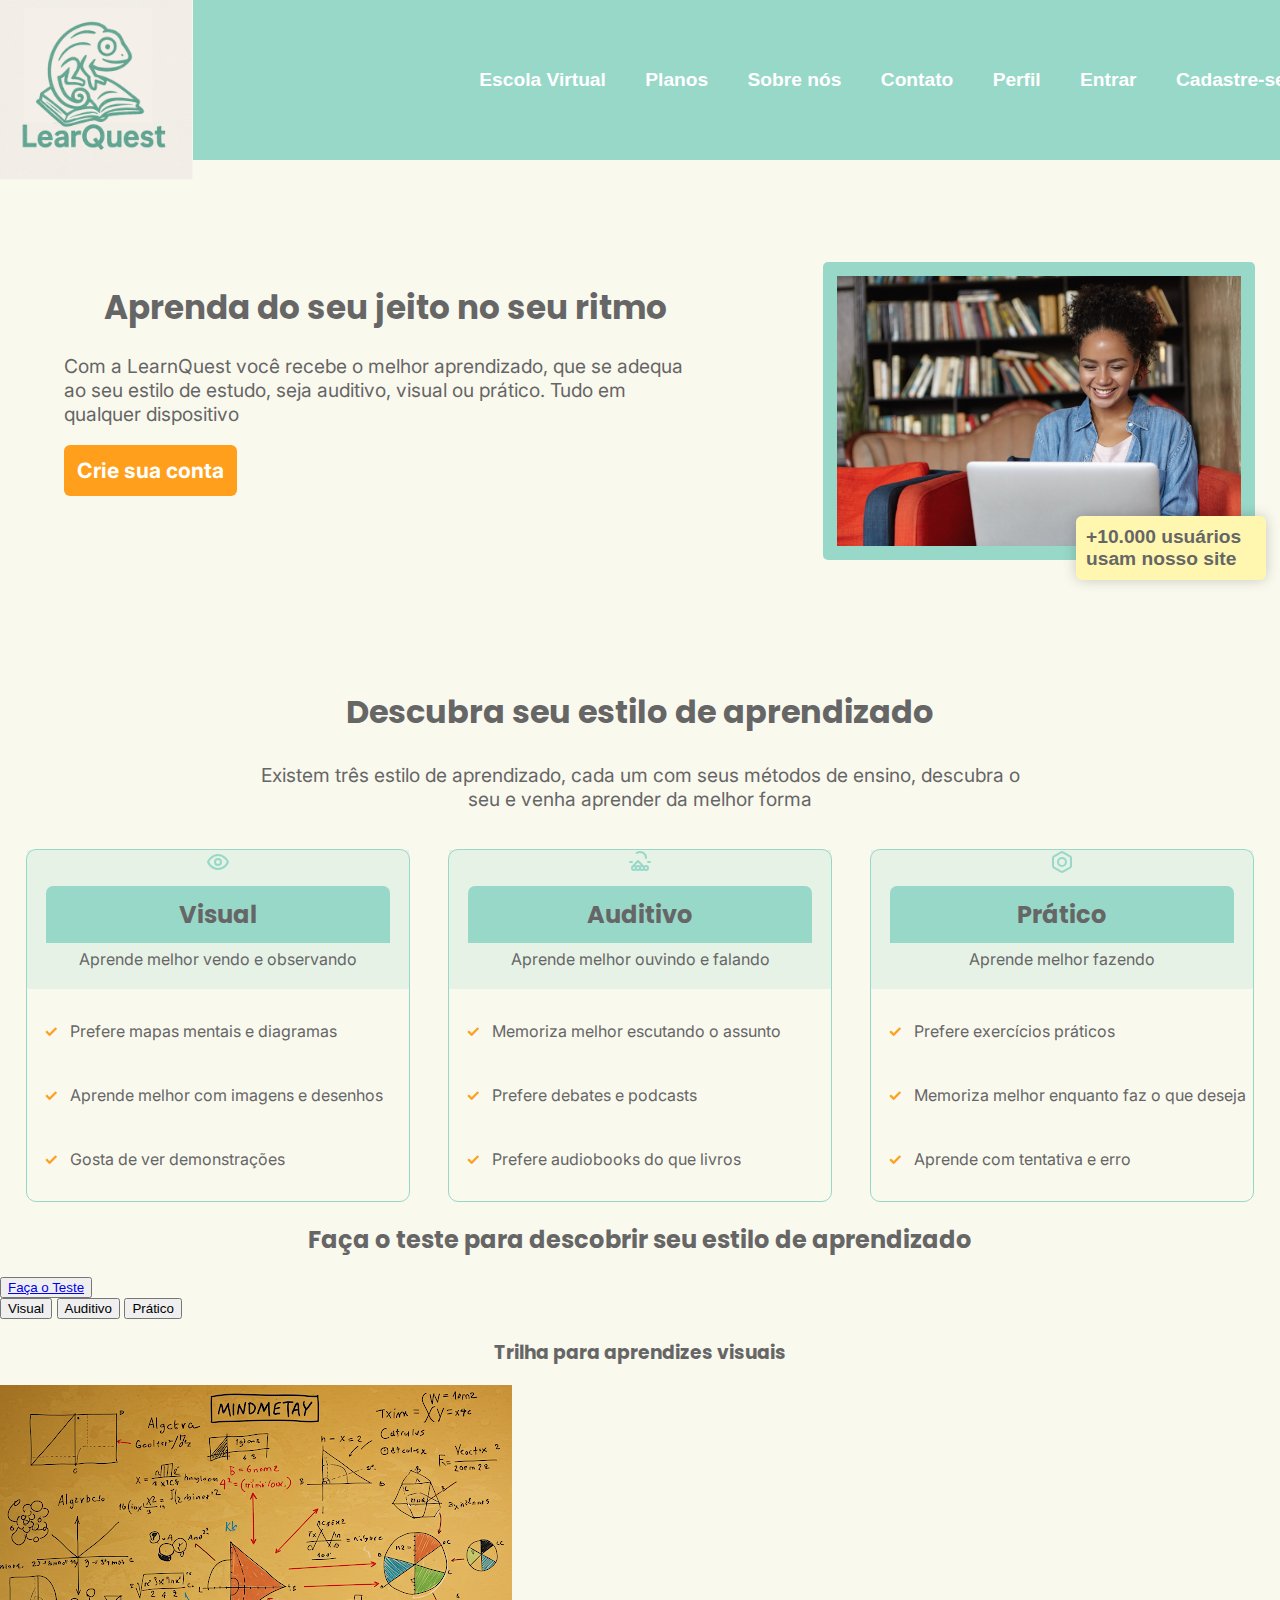
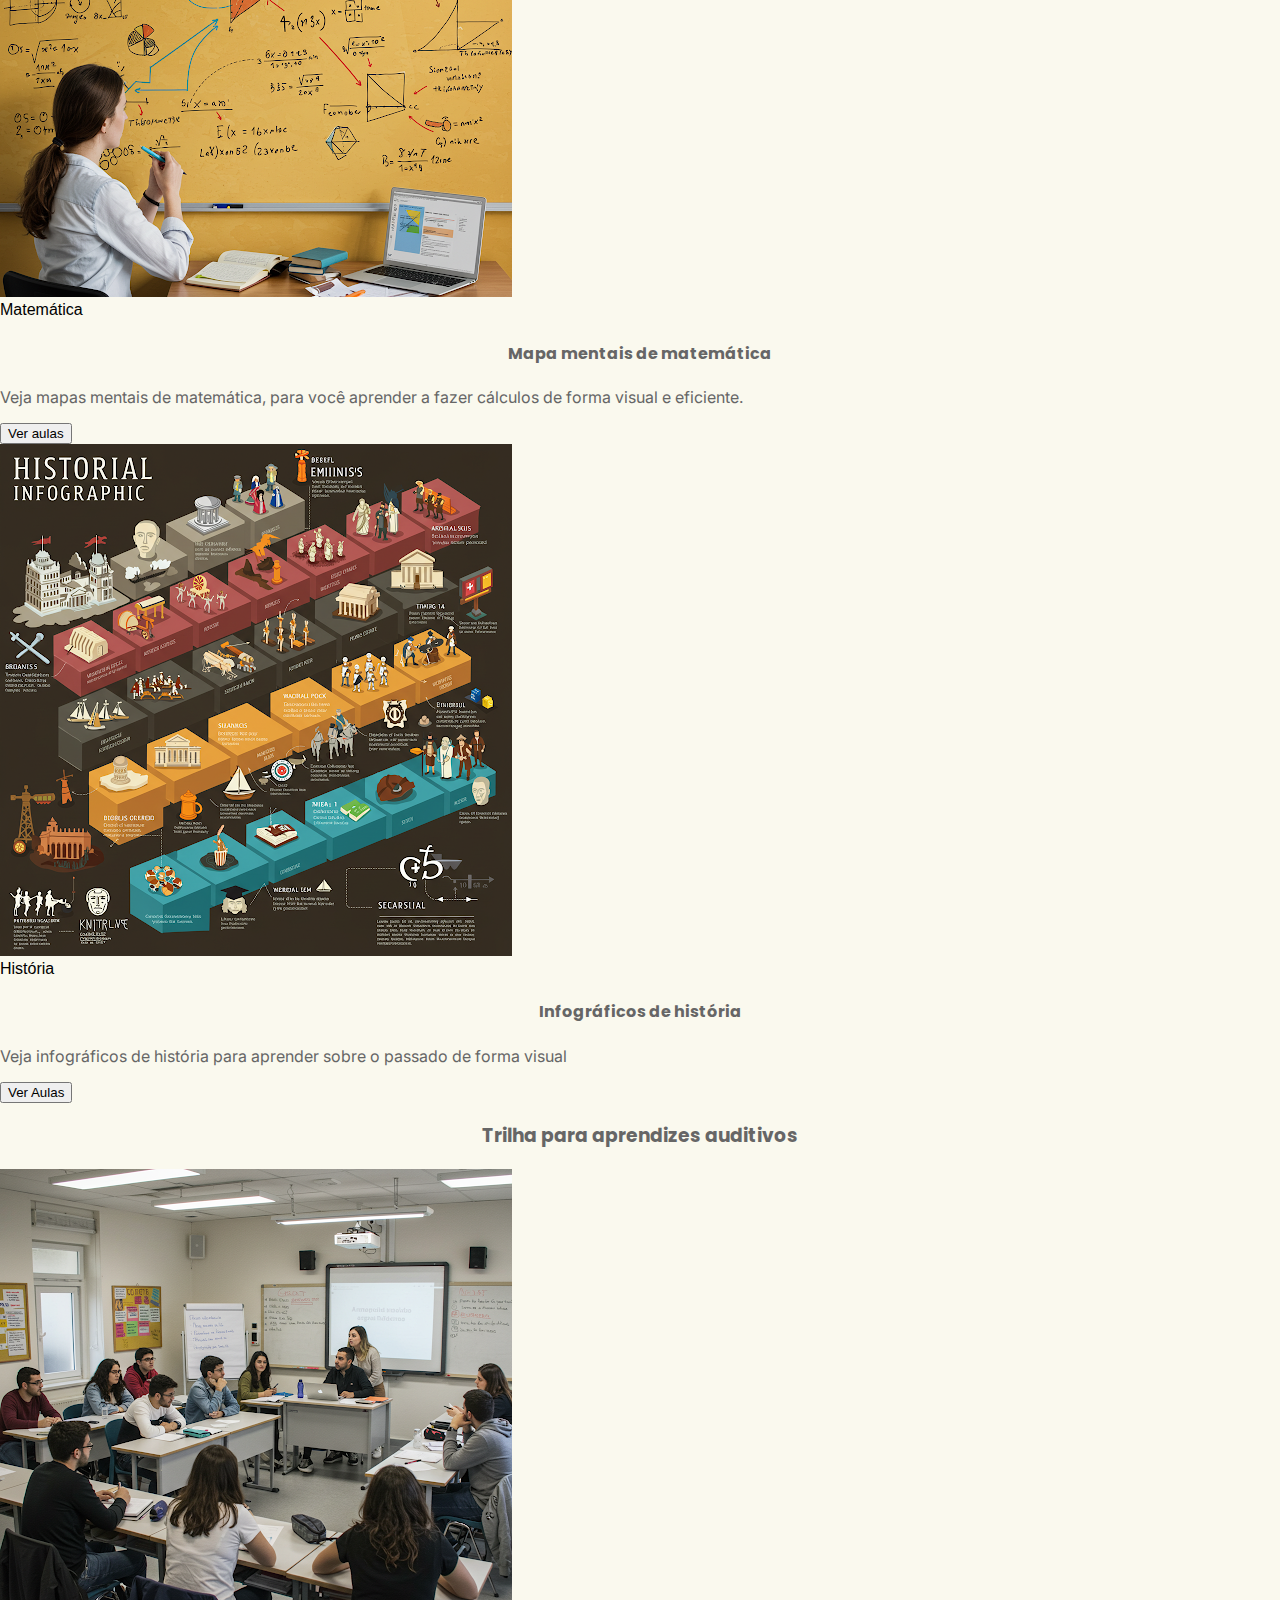
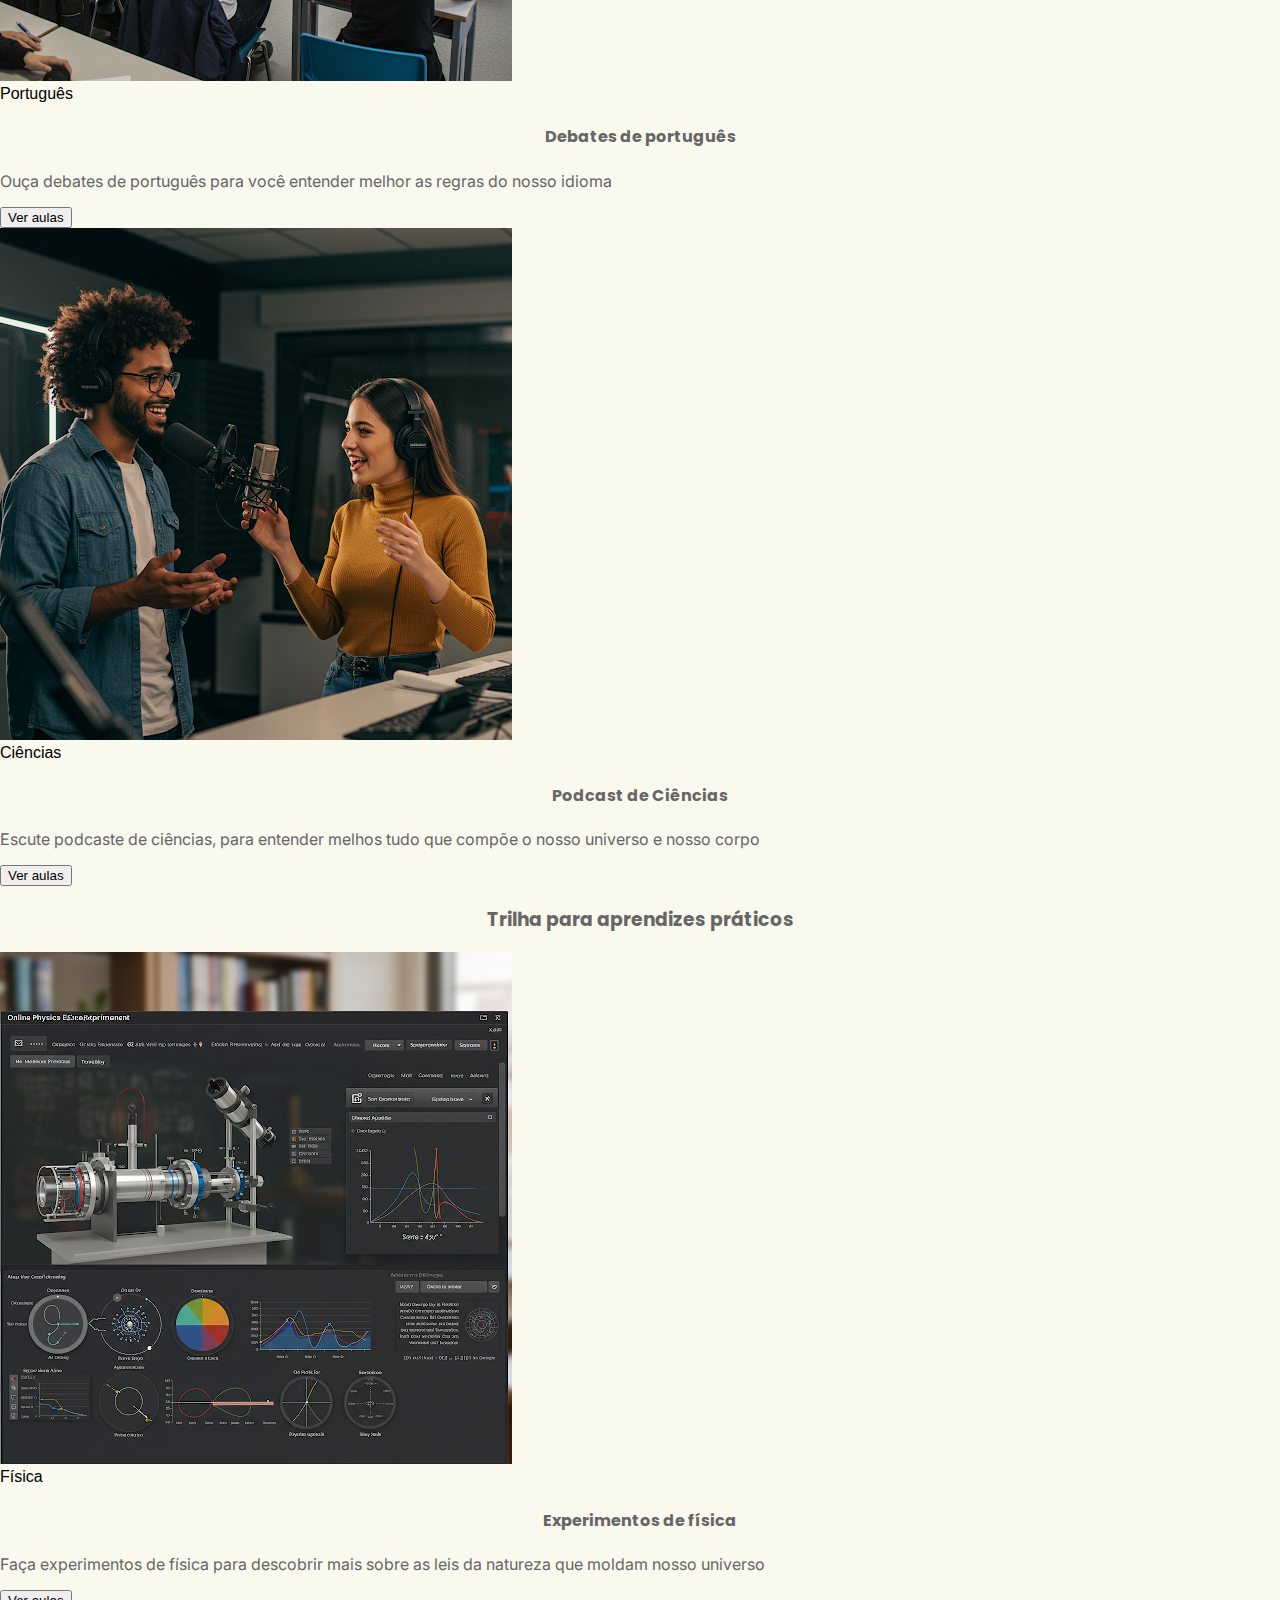
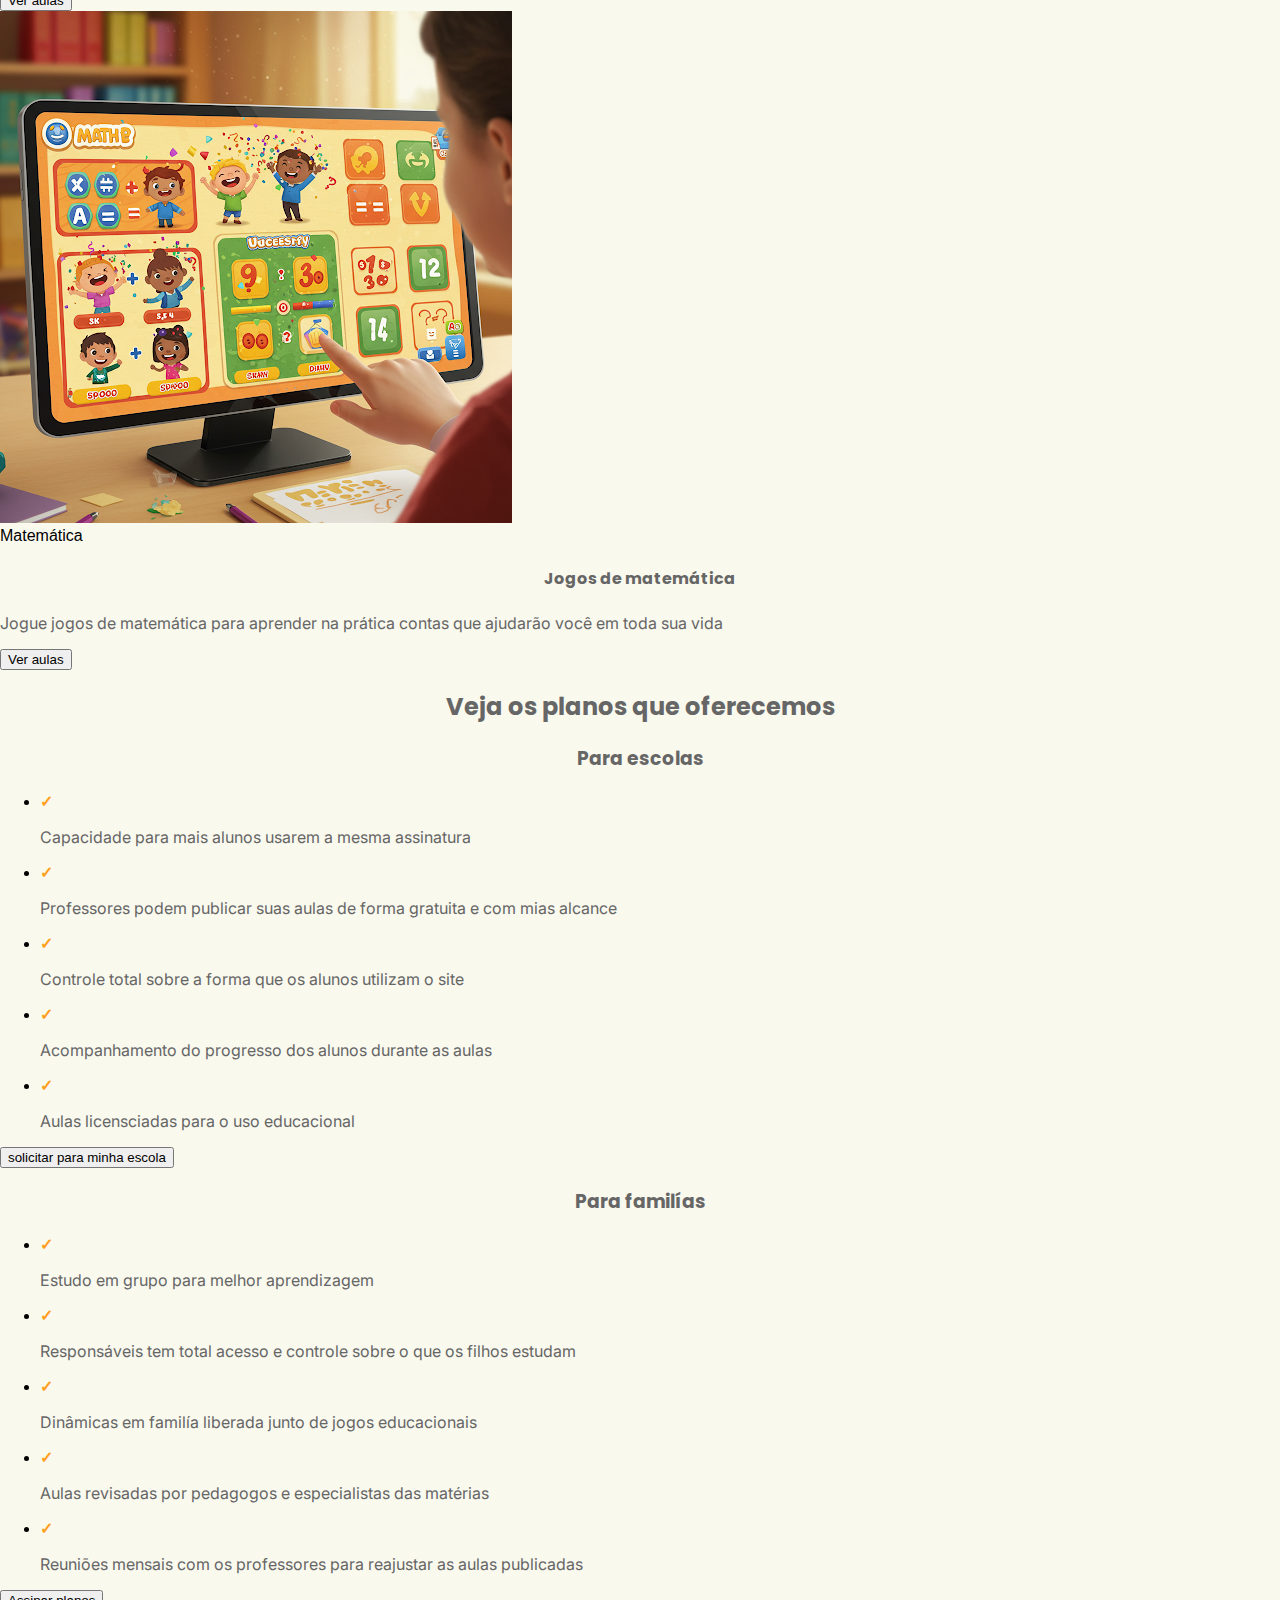
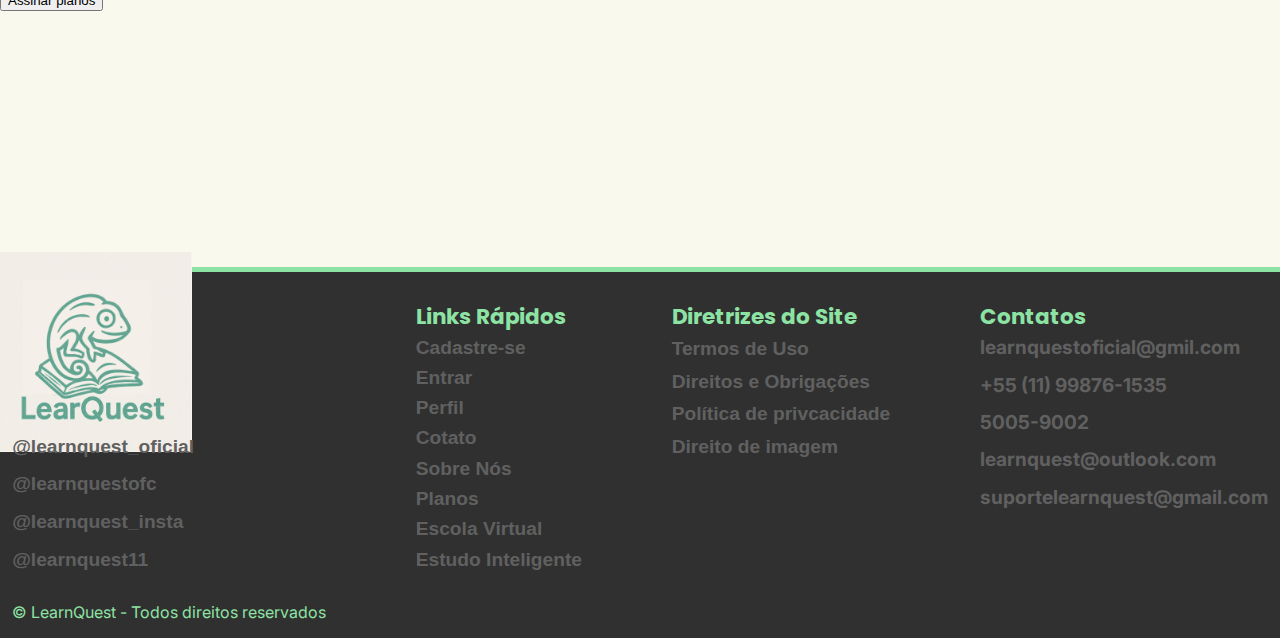
<file: index.html>
<!DOCTYPE html>
<html lang="pt-br">
<head>
    <meta charset="UTF-8">
    <meta name="viewport" content="width=device-width, initial-scale=1.0">
    <meta name="author" content="Cauã Roberto">
    <link rel="stylesheet" href="CSS/style.css">
    <link rel="stylesheet" href="CSS/index.css">
    <link href="https://fonts.googleapis.com/css2?family=Poppins:wght@400;600;700&display=swap" rel="stylesheet">
    <link href="https://fonts.googleapis.com/css2?family=Inter:wght@400;600;700&display=swap" rel="stylesheet">
    <link rel="preconnect" href="https://fonts.googleapis.com">
    <link rel="preconnect" href="https://fonts.gstatic.com" crossorigin>
    <link href="https://fonts.googleapis.com/css2?family=Inter:wght@400;500;600;700&display=swap" rel="stylesheet">
    <link rel="shortcut icon" href="IMG/Logo-learnQuest.png" type="image/x-icon">
    <title>LearnQuest</title>
</head>
<body>
    <!--Header-->
    <header>
        <img src="IMG/Logo-learnQuest.png" alt="" class="logo">
        <div class="navbar">
            <ul>
                <li><a href="#" class="nav-link">Escola Virtual</a></li>
                <li><a href="#" class="nav-link">Planos</a></li>
                <li><a href="#" class="nav-link">Sobre nós</a></li>
                <li><a href="#" class="nav-link">Contato</a></li>
                <li><a href="PHP/perfil.php" class="nav-link">Perfil</a></li>
                <li><a href="HTML/entrar.html" class="nav-link">Entrar</a></li>
                <li><a href="HTML/cadastro.html" class="nav-link">Cadastre-se</a></li>
            </ul>
        </div>
    </header>

    <section class="introducao">
        <article class="intro_texto">
            <h1>Aprenda do seu jeito no seu ritmo</h1>
            <p>Com a LearnQuest você recebe o melhor aprendizado, que se adequa ao seu estilo de estudo, seja auditivo, visual ou prático. Tudo em qualquer dispositivo</p>
            <button id="cadastro-intro">Crie sua conta</button>
        </article>
        <div class="intro-img">
            <img src="IMG/index/mulher-usando-site.jpg" alt="uma mulher utilizando nosso site">
            <div class="etiqueta">+10.000 usuários usam nosso site</div>
        </div>
    </section>

    <section class="estilo-aprendizado">
        <h2 class="titulo">Descubra seu estilo de aprendizado</h2>
        <p class="intro-ea">
            Existem três estilo de aprendizado, cada um com seus métodos de ensino, descubra o seu e venha aprender da melhor forma
        </p>
        <div class="container-ea">
            <div class="card-ea">
                <div class="titulo-ea">
                    <div class="card-icon">
                        <svg xmlns="http://www.w3.org/2000/svg" width="24" height="24" viewBox="0 0 24 24" fill="none" stroke="currentColor" stroke-width="2" stroke-linecap="round" stroke-linejoin="round">
                            <path d="M2 12s3-7 10-7 10 7 10 7-3 7-10 7-10-7-10-7Z" />
                            <circle cx="12" cy="12" r="3" />
                        </svg>
                    </div>
                    <h2>Visual</h2>
                    <p>Aprende melhor vendo e observando</p>
                </div>
                <div class="conteudo-ea">
                    <ul class="lista-ea">
                        <li class="item-ea">
                            <span class="feature-icon">✓</span>
                            <p>Prefere mapas mentais e diagramas</p>
                        </li>
                        <li class="item-ea">
                            <span class="feature-icon">✓</span>
                            <p>Aprende melhor com imagens e desenhos</p>
                        </li>
                        <li class="item-ea">
                            <span class="feature-icon">✓</span>
                            <p>Gosta de ver demonstrações</p>
                        </li>
                    </ul>
                </div>
            </div>
            <div class="card-ea">
                <div class="titulo-ea">
                    <div class="card-icon">
                        <svg xmlns="http://www.w3.org/2000/svg" width="24" height="24" viewBox="0 0 24 24" fill="none" stroke="currentColor" stroke-width="2" stroke-linecap="round" stroke-linejoin="round">
                            <path d="M18 8a6 6 0 0 0-9.33-5" />
                            <path d="m6 15 4-4 4 4" />
                            <path d="M2 12h2" />
                            <path d="M20 12h2" />
                            <path d="M6 20a2 2 0 1 0 0-4 2 2 0 0 0 0 4Z" />
                            <path d="M14 20a2 2 0 1 0 0-4 2 2 0 0 0 0 4Z" />
                            <path d="M10 20a2 2 0 1 0 0-4 2 2 0 0 0 0 4Z" />
                            <path d="M18 20a2 2 0 1 0 0-4 2 2 0 0 0 0 4Z" />
                        </svg>
                    </div>
                    <h2>Auditivo</h2>
                    <p>Aprende melhor ouvindo e falando</p>
                </div>
                <div class="conteudo-ea">
                    <ul class="lista-ea">
                        <li class="item-ea">
                            <span class="feature-icon">✓</span>
                            <p>Memoriza melhor escutando o assunto</p>
                        </li>
                        <li class="item-ea">
                            <span class="feature-icon">✓</span>
                            <p>Prefere debates e podcasts</p>
                        </li>
                        <li class="item-ea">
                            <span class="feature-icon">✓</span>
                            <p>Prefere audiobooks do que livros</p>
                        </li>
                    </ul>
                </div>
            </div>
            <div class="card-ea">
                <div class="titulo-ea">
                    <div class="card-icon">
                        <svg xmlns="http://www.w3.org/2000/svg" width="24" height="24" viewBox="0 0 24 24" fill="none" stroke="currentColor" stroke-width="2" stroke-linecap="round" stroke-linejoin="round">
                            <path d="M21 8a2 2 0 0 0-1-1.73l-7-4a2 2 0 0 0-2 0l-7 4A2 2 0 0 0 3 8v8a2 2 0 0 0 1 1.73l7 4a2 2 0 0 0 2 0l7-4A2 2 0 0 0 21 16Z" />
                            <circle cx="12" cy="12" r="4" />
                        </svg>
                    </div>
                    <h2>Prático</h2>
                    <p>Aprende melhor fazendo</p>
                </div>
                <div class="conteudo-ea">
                    <ul class="lista-ea">
                        <li class="item-ea">
                            <span class="feature-icon">✓</span>
                            <p>Prefere exercícios práticos</p>
                        </li>
                        <li class="item-ea">
                            <span class="feature-icon">✓</span>
                            <p>Memoriza melhor enquanto faz o que deseja</p>
                        </li>
                        <li class="item-ea">
                            <span class="feature-icon">✓</span>
                            <p>Aprende com tentativa e erro</p>
                        </li>
                    </ul>
                </div>
            </div>
        </div>
    </section>

    <section class="teste-aprendizado">
        <h2>Faça o teste para descobrir seu estilo de aprendizado</h2>
        <button><a href="HTML/teste_aprendizado.html">Faça o Teste</a></button>
    </section>

    <section class="tipos-aprendizado">
        <div class="tabs-header">
            <button class="tab-botao ativo" data-tab="visual">Visual</button>
            <button class="tab-botao" data-tab="auditivo">Auditivo</button>
            <button class="tab-botao" data-tab="pratico">Prático</button>
            
            <div class="tab-indicador"></div>
        </div>
        <div class="tab-conteudo ativo" id="visual">
            <h3>Trilha para aprendizes visuais</h3>

            <div class="cards">
                <article class="card">
                    <div>
                        <div class="img-div">
                            <img src="IMG/index/matematica-mapas.png" alt="mapas mentais de matemática">
                        </div>
                        <div class="etiqueta-m">Matemática</div>
                        <h4>Mapa mentais de matemática</h4>
                        <p class="texto-card">
                            Veja mapas mentais de matemática, para você aprender a fazer cálculos de forma visual e eficiente.
                        </p>
                    </div>
                    <a href="HTML/cadastro.html"><button class="card-botao">Ver aulas</button></a>
                </article>
                <article class="card">
                    <div>
                        <div class="img-div">
                            <img src="IMG/index/historia em infografico.png" alt="Infográfico de história">
                        </div>
                        <div class="etiqueta-m">História</div>
                        <h4>Infográficos de história</h4>
                        <p class="texto-card">
                            Veja infográficos de história para aprender sobre o passado de forma visual
                        </p>
                    </div>
                    <a href="HTML/cadastro.html"><button class="card-botao">Ver Aulas</button></a>
                </article>
            </div>
        </div>
        <div class="tab-conteudo" id="auditivo">
            <h3>Trilha para aprendizes auditivos</h3>

            <div class="cards">
                <article class="card">
                    <div>
                        <div class="img-div">
                            <img src="IMG/index/debate de portugues educacional.png" alt="debates de português">
                        </div>
                        <div class="etiqueta-m">Português</div>
                        <h4>Debates de português</h4>
                        <p class="texto-card">
                            Ouça debates de português para você entender melhor as regras do nosso idioma
                        </p>
                    </div>
                    <a href="HTML/cadastro.html"><button class="card-botao">Ver aulas</button></a>
                </article>
                <article class="card">
                    <div>
                        <div class="img-div">
                            <img src="IMG/index/podcast-ciencias.png" alt="Podcast de ciências">
                        </div>
                        <div class="etiqueta-m">Ciências</div>
                        <h4>Podcast de Ciências</h4>
                        <p class="texto-card">
                            Escute podcaste de ciências, para entender melhos tudo que compõe o nosso universo e nosso corpo
                        </p>
                    </div>
                    <a href="HTML/cadastro.html"><button class="card-botao">Ver aulas</button></a>
                </article>
            </div>
        </div>

        <div class="tab-conteudo" id="pratico">
            <h3>Trilha para aprendizes práticos</h3>

            <div class="cards">
                <article class="card">
                    <div>
                        <div class="img-div">
                            <img src="IMG/index/experimento de fisica.png" alt="Exprerimento de física">
                        </div>
                        <div class="etiqueta-m">Física</div>
                        <h4>Experimentos de física</h4>
                        <p class="texto-card">
                            Faça experimentos de física para descobrir mais sobre as leis da natureza que moldam nosso universo
                        </p>
                    </div>
                    <a href="HTML/cadastro.html"><button class="card-botao">Ver aulas</button></a>
                </article>
                <article class="card">
                    <div>
                        <div class="img-div">
                            <img src="IMG/index/jogos de matematica.png" alt="jogos de matemática">
                        </div>
                        <div class="etiqueta-m">Matemática</div>
                        <h4>Jogos de matemática</h4>
                        <p class="texto-card">
                            Jogue jogos de matemática para aprender na prática contas que ajudarão você em toda sua vida
                        </p>
                    </div>
                    <a href="HTML/cadastro.html"><button class="card-botao">Ver aulas</button></a>
                </article>
            </div>
        </div>
    </section>

    <section class="planos-index">
        <h2>Veja os planos que oferecemos</h2>
        <div class="container-plano">
            <article class="card-planos">
                <div>
                    <h3>Para escolas</h3>
                    <ul class="lista-p">
                        <li class="item-p"><span class="feature-icon">✓</span><p>Capacidade para mais alunos usarem a mesma assinatura</p></li>
                        <li class="item-p"><span class="feature-icon">✓</span><p>Professores podem publicar suas aulas de forma gratuita e com mias alcance</p></li>
                        <li class="item-p"><span class="feature-icon">✓</span><p>Controle total sobre a forma que os alunos utilizam o site</p></li>
                        <li class="item-p"><span class="feature-icon">✓</span><p>Acompanhamento do progresso dos alunos durante as aulas</p></li>
                        <li class="item-p"><span class="feature-icon">✓</span><p>Aulas licensciadas para o uso educacional</p></li>
                    </ul>
                </div>
                <a href="planos.html#escolas"><button class="botao-planos">solicitar para minha escola</button></a>
            </article>
            <article class="card-planos">
                <div>
                    <h3>Para familías</h3>
                    <ul class="lista-p">
                        <li class="item-p"><span class="feature-icon">✓</span><p>Estudo em grupo para melhor aprendizagem</p></li>
                        <li class="item-p"><span class="feature-icon">✓</span><p>Responsáveis tem total acesso e controle sobre o que os filhos estudam</p></li>
                        <li class="item-p"><span class="feature-icon">✓</span><p>Dinâmicas em familía liberada junto de jogos educacionais</p></li>
                        <li class="item-p"><span class="feature-icon">✓</span><p>Aulas revisadas por pedagogos e especialistas das matérias</p></li>
                        <li class="item-p"><span class="feature-icon">✓</span><p>Reuniões mensais com os professores para reajustar as aulas publicadas</p></li>
                    </ul>
                </div>
                <a href="planos.html#familia"><button class="botao-planos">Assinar planos</button></a>
            </article>
        </div>
    </section>

    <footer>
        <div class="coluna">
            <img src="../IMG/Logo-learnQuest.png" class="logo" alt="">
            <div class="rede-social">
                <a href="#">@learnquest_oficial</a>
                <a href="#">@learnquestofc</a>
                <a href="#">@learnquest_insta</a>
                <a href="#">@learnquest11</a>
            </div>
            <p id="Copy">&copy; LearnQuest - Todos direitos reservados</p>
        </div>
        <div class="coluna">
            <div class="links">
                <h4>Links Rápidos</h4>
                <a href="cadastro.html" class="linkr">Cadastre-se</a>
                <a href="entrar.html" class="linkr">Entrar</a>
                <a href="../PHP/perfil.php" class="linkr">Perfil</a>
                <a href="#" class="linkr">Cotato</a>
                <a href="#" class="linkr">Sobre Nós</a>
                <a href="#" class="linkr">Planos</a>
                <a href="#" class="linkr">Escola Virtual</a>
                <a href="#" class="linkr">Estudo Inteligente</a>
            </div>
        </div>
        <div class="coluna">
            <div class="diretrizes">
                <h4>Diretrizes do Site</h4>
                <a href="#">Termos de Uso</a>
                <a href="#">Direitos e Obrigações</a>
                <a href="#">Política de privcacidade</a>
                <a href="#">Direito de imagem</a>
            </div>
        </div>
        <div class="coluna">
            <div class="contatos">
                <h4>Contatos</h4>
                <p class="p">learnquestoficial@gmil.com</p>
                <p class="p">+55 (11) 99876-1535</p>
                <p class="p">5005-9002</p>
                <p class="p">learnquest@outlook.com</p>
                <p class="p">suportelearnquest@gmail.com</p>
            </div>
        </div>
    </footer>

    <script src="JS/tab-index.js"></script>
</body>
</html>
</file>
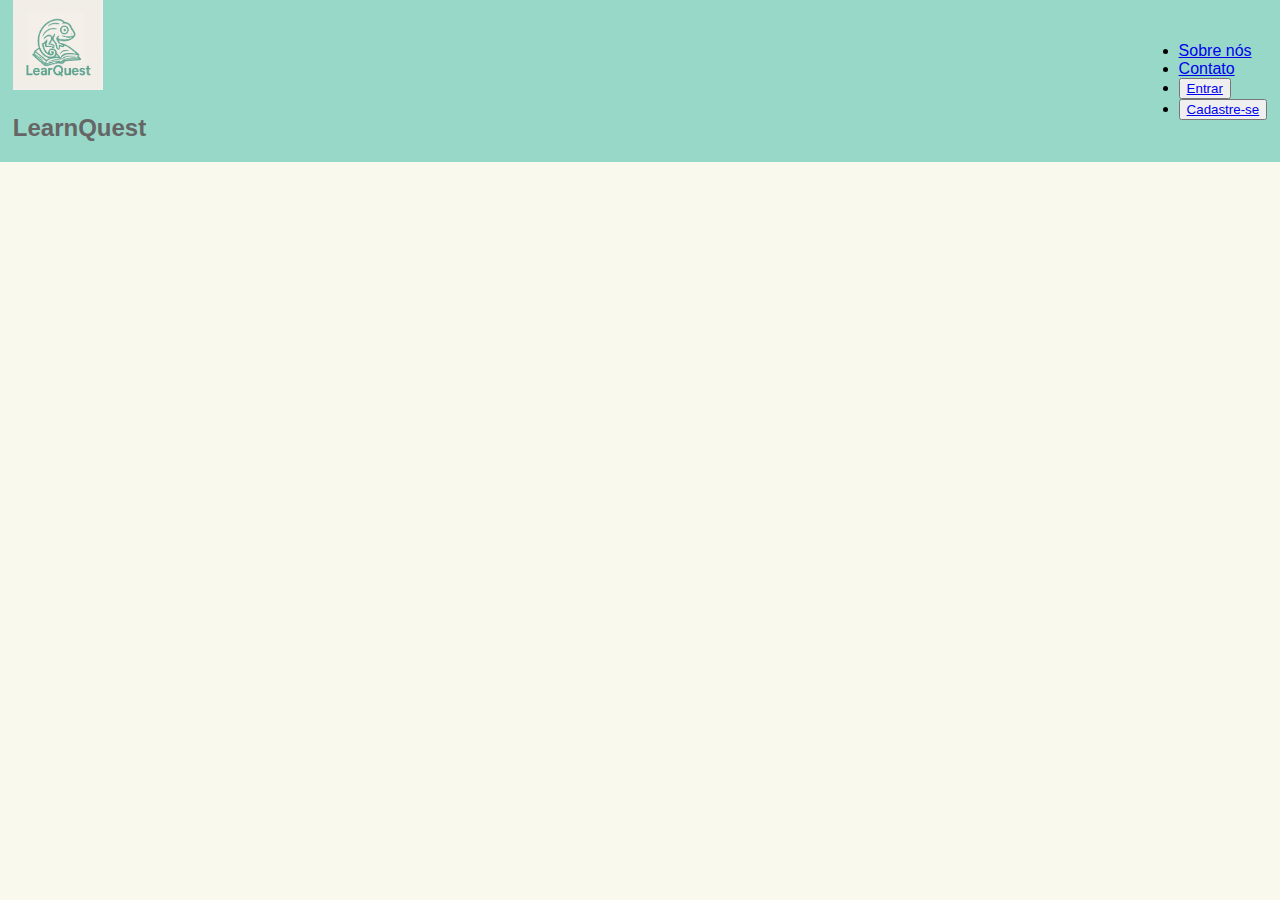
<file: HTML/index.html>
<!DOCTYPE html>
<html lang="pt-br">
<head>
    <meta charset="UTF-8">
    <meta name="viewport" content="width=device-width, initial-scale=1.0">
    <meta name="author" content="Cauã Roberto">
    <link rel="stylesheet" href="../CSS/style.css">
    <title>LearnQuest</title>
</head>
<body>
    <header>
        <div class="empresa-header">
            <img src="../IMG/Logo-learnQuest.png" alt="" width="90px">
            <h2>LearnQuest</h2>
        </div>
        <ul>
            <li><a href="#">Sobre nós</a></li>
            <li><a href="#">Contato</a></li>
            <li><button><a href="#">Entrar</a></button></li>
            <li><button><a href="#">Cadastre-se</a></button></li>
        </ul>
    </header>
</body>
</html>
</file>
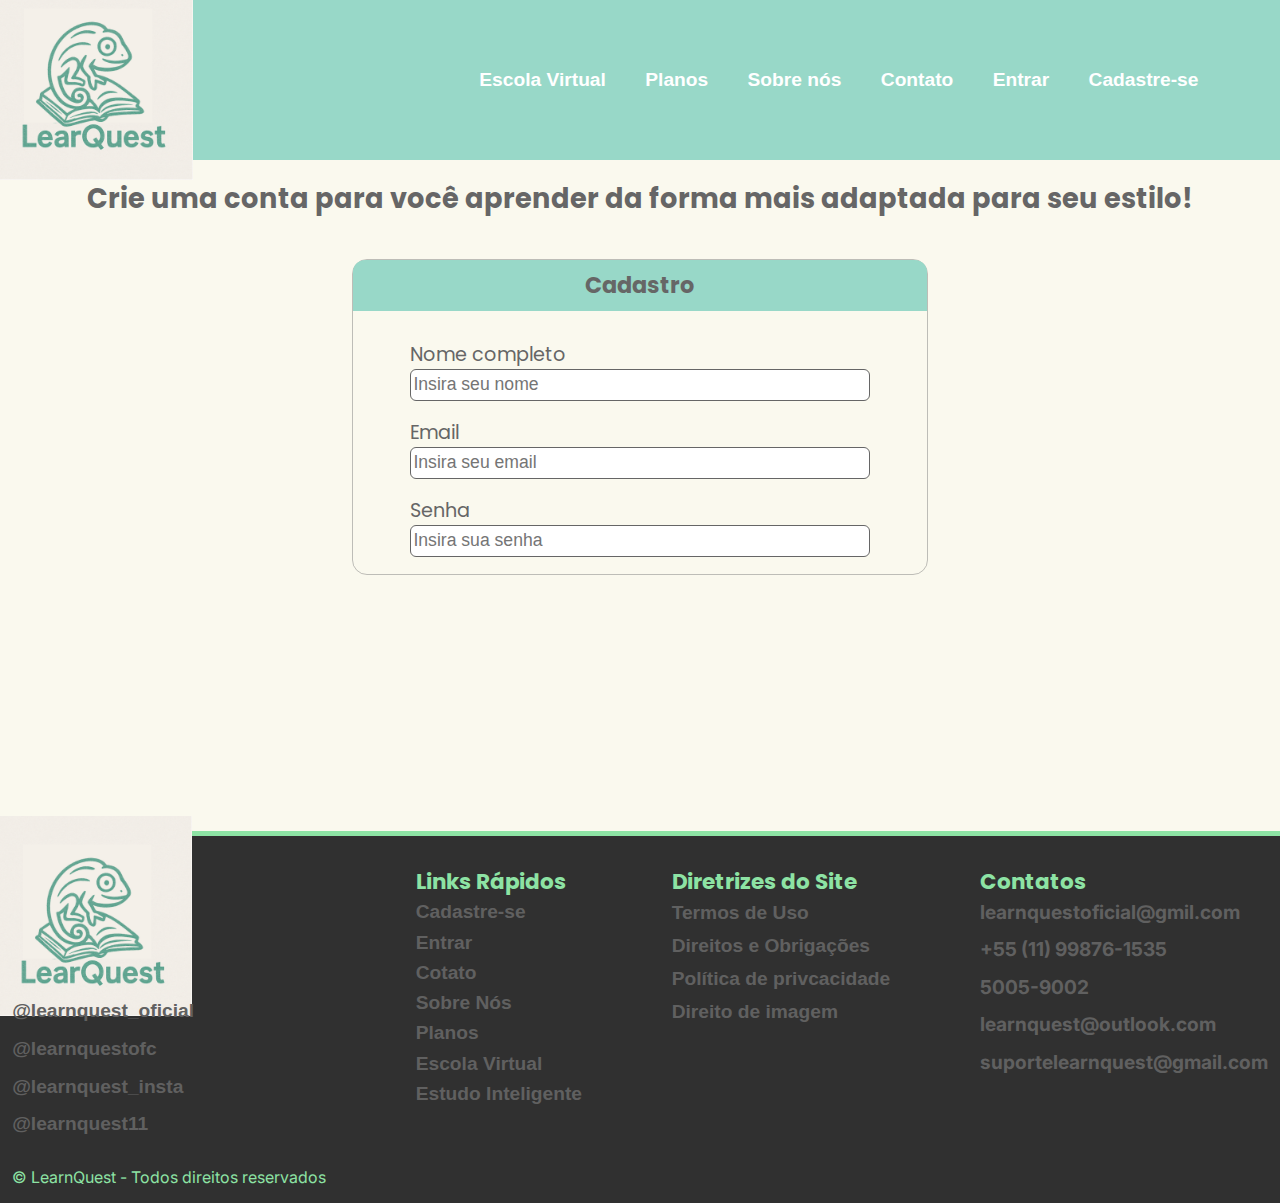
<file: HTML/cadastro.html>
<!DOCTYPE html>
<html lang="pt-br">
<head>
    <meta charset="UTF-8">
    <meta name="viewport" content="width=device-width, initial-scale=1.0">
    <meta name="author" content="Cauã Roberto">
    <link rel="stylesheet" href="../CSS/style.css">
    <link rel="stylesheet" href="../CSS/cadastro.css">
    <link href="https://fonts.googleapis.com/css2?family=Poppins:wght@400;600;700&display=swap" rel="stylesheet">
    <link href="https://fonts.googleapis.com/css2?family=Inter:wght@400;600;700&display=swap" rel="stylesheet">
    <title>LearnQuest</title>
</head>
<body>
    <header>
        <img src="../IMG/Logo-learnQuest.png" alt="" class="logo">
        <div class="navbar">
            <ul>
                <li><a href="#" class="nav-link">Escola Virtual</a></li>
                <li><a href="#" class="nav-link">Planos</a></li>
                <li><a href="#" class="nav-link">Sobre nós</a></li>
                <li><a href="#" class="nav-link">Contato</a></li>
                <li><a href="#" class="nav-link">Entrar</a></li>
                <li><a href="#" class="nav-link">Cadastre-se</a></li>
            </ul>
        </div>
    </header>

    <h1>Crie uma conta para você aprender da forma mais adaptada para seu estilo!</h1>

    <main>
        <form action="../PHP/salvar.php" method="post">
            <h3>Cadastro</h3>
            <div class="inputs">
                <label for="nome">Nome completo</label>
                <input type="text" name="nome" id="nome" placeholder="Insira seu nome" required>
            </div>

            <div class="inputs">
                <label for="email">Email</label>
                <input type="email" name="email" id="email" placeholder="Insira seu email" required>
            </div>

            <div class="inputs">
                <label for="senha">Senha</label>
                <input type="password" name="senha" id="senha" placeholder="Insira sua senha" required>
            </div>
        </form>
    </main>

    <footer>
        <div class="coluna">
            <img src="../IMG/Logo-learnQuest.png" class="logo" alt="">
            <div class="rede-social">
                <a href="#">@learnquest_oficial</a>
                <a href="#">@learnquestofc</a>
                <a href="#">@learnquest_insta</a>
                <a href="#">@learnquest11</a>
            </div>
            <p id="Copy">&copy; LearnQuest - Todos direitos reservados</p>
        </div>
        <div class="coluna">
            <div class="links">
                <h4>Links Rápidos</h4>
                <a href="#" class="linkr">Cadastre-se</a>
                <a href="#" class="linkr">Entrar</a>
                <a href="#" class="linkr">Cotato</a>
                <a href="#" class="linkr">Sobre Nós</a>
                <a href="#" class="linkr">Planos</a>
                <a href="#" class="linkr">Escola Virtual</a>
                <a href="#" class="linkr">Estudo Inteligente</a>
            </div>
        </div>
        <div class="coluna">
            <div class="diretrizes">
                <h4>Diretrizes do Site</h4>
                <a href="#">Termos de Uso</a>
                <a href="#">Direitos e Obrigações</a>
                <a href="#">Política de privcacidade</a>
                <a href="#">Direito de imagem</a>
            </div>
        </div>
        <div class="coluna">
            <div class="contatos">
                <h4>Contatos</h4>
                <p class="p">learnquestoficial@gmil.com</p>
                <p class="p">+55 (11) 99876-1535</p>
                <p class="p">5005-9002</p>
                <p class="p">learnquest@outlook.com</p>
                <p class="p">suportelearnquest@gmail.com</p>
            </div>
        </div>
    </footer>
</body>
</html>
</file>
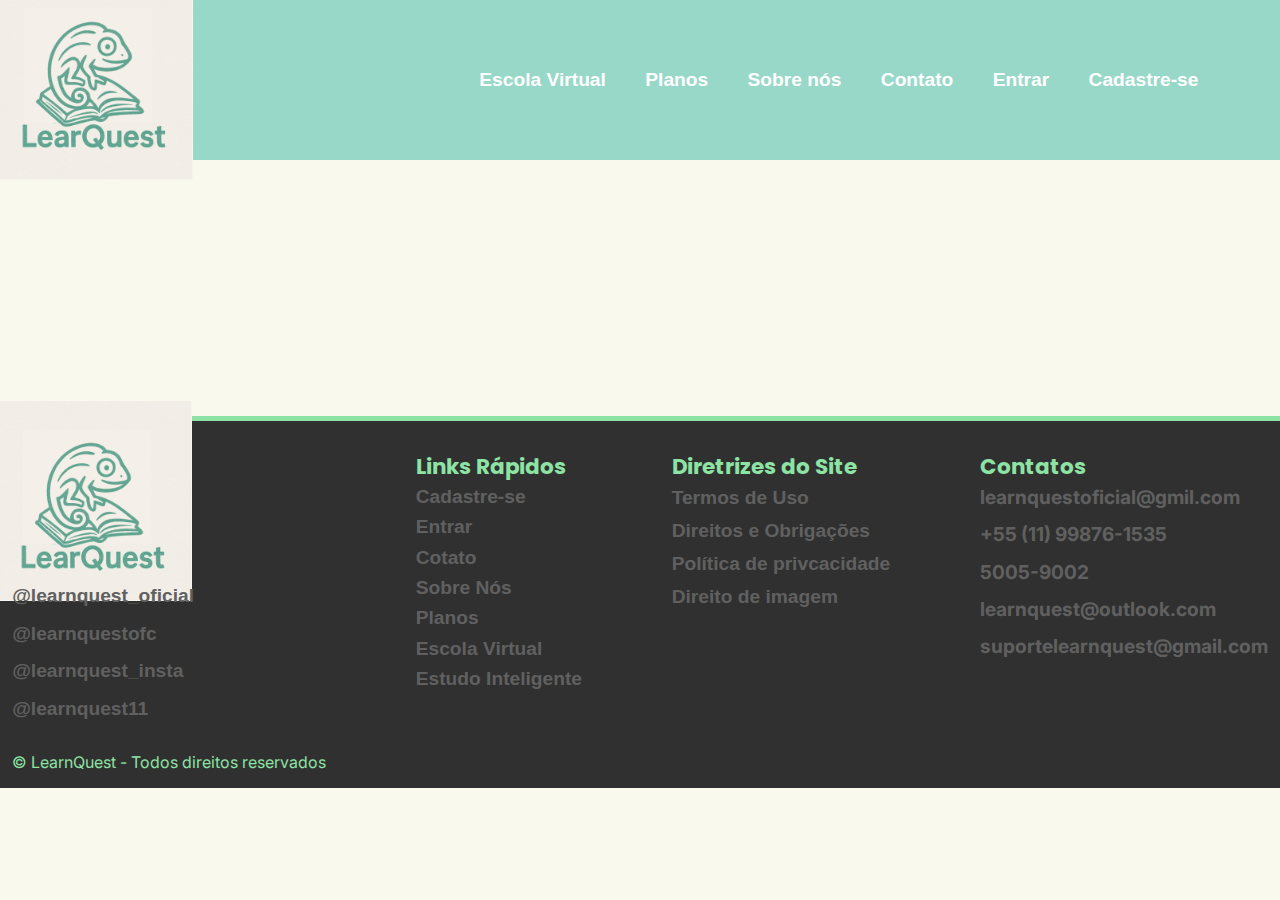
<file: HTML/entrar.html>
<!DOCTYPE html>
<html lang="pt-br">
<head>
    <meta charset="UTF-8">
    <meta name="viewport" content="width=device-width, initial-scale=1.0">
    <meta name="author" content="Cauã Roberto">
    <link rel="stylesheet" href="../CSS/style.css">
    <link rel="stylesheet" href="../CSS/cadastro.css">
    <link href="https://fonts.googleapis.com/css2?family=Poppins:wght@400;600;700&display=swap" rel="stylesheet">
    <link href="https://fonts.googleapis.com/css2?family=Inter:wght@400;600;700&display=swap" rel="stylesheet">
    <title>Entrar</title>
</head>
<body>
    <header>
        <img src="../IMG/Logo-learnQuest.png" alt="" class="logo">
        <div class="navbar">
            <ul>
                <li><a href="#" class="nav-link">Escola Virtual</a></li>
                <li><a href="#" class="nav-link">Planos</a></li>
                <li><a href="#" class="nav-link">Sobre nós</a></li>
                <li><a href="#" class="nav-link">Contato</a></li>
                <li><a href="#" class="nav-link">Entrar</a></li>
                <li><a href="cadastro.html" class="nav-link">Cadastre-se</a></li>
            </ul>
        </div>
    </header>

    <footer>
        <div class="coluna">
            <img src="../IMG/Logo-learnQuest.png" class="logo" alt="">
            <div class="rede-social">
                <a href="#">@learnquest_oficial</a>
                <a href="#">@learnquestofc</a>
                <a href="#">@learnquest_insta</a>
                <a href="#">@learnquest11</a>
            </div>
            <p id="Copy">&copy; LearnQuest - Todos direitos reservados</p>
        </div>
        <div class="coluna">
            <div class="links">
                <h4>Links Rápidos</h4>
                <a href="#" class="linkr">Cadastre-se</a>
                <a href="#" class="linkr">Entrar</a>
                <a href="#" class="linkr">Cotato</a>
                <a href="#" class="linkr">Sobre Nós</a>
                <a href="#" class="linkr">Planos</a>
                <a href="#" class="linkr">Escola Virtual</a>
                <a href="#" class="linkr">Estudo Inteligente</a>
            </div>
        </div>
        <div class="coluna">
            <div class="diretrizes">
                <h4>Diretrizes do Site</h4>
                <a href="#">Termos de Uso</a>
                <a href="#">Direitos e Obrigações</a>
                <a href="#">Política de privcacidade</a>
                <a href="#">Direito de imagem</a>
            </div>
        </div>
        <div class="coluna">
            <div class="contatos">
                <h4>Contatos</h4>
                <p class="p">learnquestoficial@gmil.com</p>
                <p class="p">+55 (11) 99876-1535</p>
                <p class="p">5005-9002</p>
                <p class="p">learnquest@outlook.com</p>
                <p class="p">suportelearnquest@gmail.com</p>
            </div>
        </div>
    </footer>
</body>
</html>
</file>
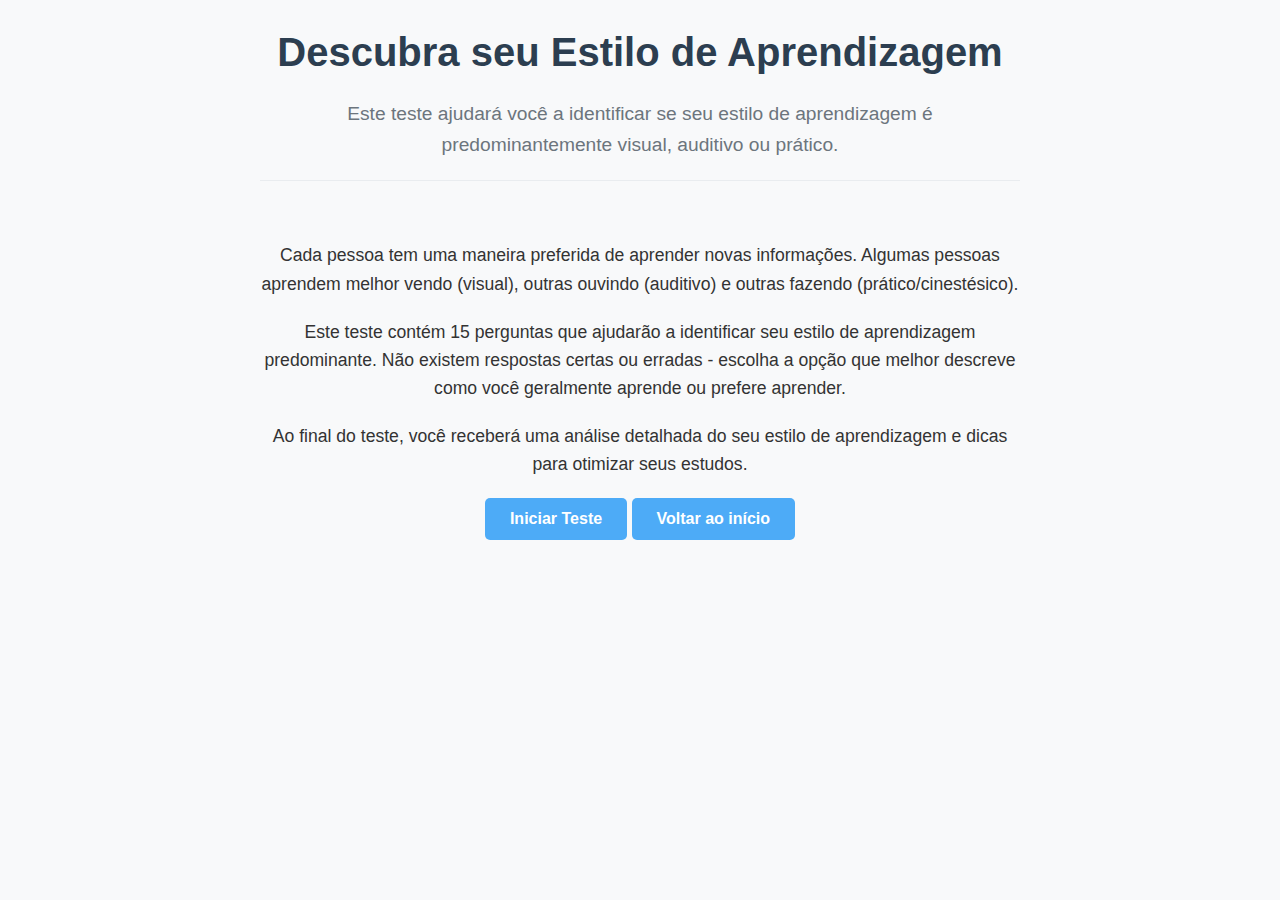
<file: HTML/teste_aprendizado.html>
<!DOCTYPE html>
<html lang="pt-BR">
<head>
    <meta charset="UTF-8">
    <meta name="viewport" content="width=device-width, initial-scale=1.0">
    <link rel="stylesheet" href="../CSS/teste_aprendizado.css">
    <title>Teste de Estilo de Aprendizagem</title>
</head>
<body>
    <div class="container">
        <header>
            <h1>Descubra seu Estilo de Aprendizagem</h1>
            <p class="subtitle">Este teste ajudará você a identificar se seu estilo de aprendizagem é predominantemente visual, auditivo ou prático.</p>
        </header>

        <!-- Seção de Introdução -->
        <section id="intro" class="section intro active">
            <p>Cada pessoa tem uma maneira preferida de aprender novas informações. Algumas pessoas aprendem melhor vendo (visual), outras ouvindo (auditivo) e outras fazendo (prático/cinestésico).</p>
            <p>Este teste contém 15 perguntas que ajudarão a identificar seu estilo de aprendizagem predominante. Não existem respostas certas ou erradas - escolha a opção que melhor descreve como você geralmente aprende ou prefere aprender.</p>
            <p>Ao final do teste, você receberá uma análise detalhada do seu estilo de aprendizagem e dicas para otimizar seus estudos.</p>
            <button id="start-btn" class="btn btn-primary">Iniciar Teste</button>
            <a href="../index.html"><button id="start-btn" class="btn btn-primary">Voltar ao início</button></a>
        </section>

        <!-- Seção de Perguntas -->
        <section id="questions" class="section">
            <div class="progress-container">
                <div class="progress-bar">
                    <div id="progress" class="progress"></div>
                </div>
            </div>
            <div id="question-container" class="question-container">
                <div class="question-number">Pergunta <span id="current-question">1</span> de <span id="total-questions">15</span></div>
                <div id="question" class="question"></div>
                <div id="options" class="options"></div>
            </div>
            <div class="navigation">
                <button id="prev-btn" class="btn btn-secondary">Anterior</button>
                <button id="next-btn" class="btn btn-primary">Próxima</button>
            </div>
        </section>

        <!-- Seção de Resultados -->
        <section id="results" class="section results">
            <h2 class="result-title">Seu Resultado</h2>
            <p class="result-description">Com base nas suas respostas, identificamos seu estilo de aprendizagem predominante:</p>
            <div id="result-type" class="result-type"></div>
            
            <div class="score-container">
                <div class="score-card visual">
                    <div class="score-title">Visual</div>
                    <div id="visual-score" class="score-value">0%</div>
                </div>
                <div class="score-card auditivo">
                    <div class="score-title">Auditivo</div>
                    <div id="auditivo-score" class="score-value">0%</div>
                </div>
                <div class="score-card pratico">
                    <div class="score-title">Prático</div>
                    <div id="pratico-score" class="score-value">0%</div>
                </div>
            </div>
            
            <div id="result-details" class="result-details"></div>
            
            <div class="action-buttons">
                <button id="restart-btn" class="btn btn-secondary">Voltar ao Início</button>
                <button id="trilhas-btn" class="btn btn-primary">Fazer Trilhas</button>
            </div>
        </section>
    </div>

    <script>
        document.addEventListener('DOMContentLoaded', function() {
            // Elementos da interface
            const sections = {
                intro: document.getElementById('intro'),
                questions: document.getElementById('questions'),
                results: document.getElementById('results')
            };
            
            const elements = {
                startBtn: document.getElementById('start-btn'),
                prevBtn: document.getElementById('prev-btn'),
                nextBtn: document.getElementById('next-btn'),
                restartBtn: document.getElementById('restart-btn'),
                trilhasBtn: document.getElementById('trilhas-btn'),
                questionContainer: document.getElementById('question-container'),
                questionElement: document.getElementById('question'),
                optionsElement: document.getElementById('options'),
                currentQuestionElement: document.getElementById('current-question'),
                totalQuestionsElement: document.getElementById('total-questions'),
                progressElement: document.getElementById('progress'),
                resultTypeElement: document.getElementById('result-type'),
                resultDetailsElement: document.getElementById('result-details'),
                visualScoreElement: document.getElementById('visual-score'),
                auditivoScoreElement: document.getElementById('auditivo-score'),
                praticoScoreElement: document.getElementById('pratico-score')
            };
            
            // Perguntas do teste
            const questions = [
                {
                    question: "Quando você está aprendendo algo novo, como prefere receber as instruções?",
                    options: [
                        { text: "Ver diagramas, imagens ou demonstrações visuais", type: "visual" },
                        { text: "Ouvir explicações detalhadas e discutir o assunto", type: "auditivo" },
                        { text: "Experimentar e praticar por conta própria", type: "pratico" }
                    ]
                },
                {
                    question: "Ao montar um móvel ou equipamento novo, você geralmente:",
                    options: [
                        { text: "Olha as figuras ou assiste a um vídeo tutorial", type: "visual" },
                        { text: "Lê as instruções em voz alta ou pede para alguém explicar", type: "auditivo" },
                        { text: "Tenta montar diretamente, aprendendo no processo", type: "pratico" }
                    ]
                },
                {
                    question: "Quando você está tentando se concentrar, o que mais te distrai?",
                    options: [
                        { text: "Desordem visual ou movimento ao seu redor", type: "visual" },
                        { text: "Ruídos ou pessoas conversando", type: "auditivo" },
                        { text: "Sensação de desconforto físico ou ficar muito tempo parado", type: "pratico" }
                    ]
                },
                {
                    question: "Como você prefere estudar para uma prova?",
                    options: [
                        { text: "Fazendo mapas mentais, gráficos ou assistindo vídeos", type: "visual" },
                        { text: "Discutindo o conteúdo com outras pessoas ou gravando e ouvindo suas anotações", type: "auditivo" },
                        { text: "Criando modelos práticos ou caminhando enquanto revisa o material", type: "pratico" }
                    ]
                },
                {
                    question: "Quando você está em uma palestra ou aula, como prefere fazer anotações?",
                    options: [
                        { text: "Com muitos destaques coloridos, símbolos e diagramas", type: "visual" },
                        { text: "Escrevendo os pontos principais que ouviu, talvez gravando a aula", type: "auditivo" },
                        { text: "Fazendo poucas anotações e preferindo participar ativamente", type: "pratico" }
                    ]
                },
                {
                    question: "Quando você está perdido ou precisa de direções, prefere:",
                    options: [
                        { text: "Olhar um mapa ou ver imagens do caminho", type: "visual" },
                        { text: "Receber instruções verbais detalhadas", type: "auditivo" },
                        { text: "Usar o GPS e ir descobrindo o caminho na prática", type: "pratico" }
                    ]
                },
                {
                    question: "Ao aprender uma nova habilidade, como você prefere começar?",
                    options: [
                        { text: "Observando alguém demonstrar antes de tentar", type: "visual" },
                        { text: "Ouvindo uma explicação detalhada do processo", type: "auditivo" },
                        { text: "Experimentando imediatamente, mesmo que cometa erros", type: "pratico" }
                    ]
                },
                {
                    question: "Quando você está tentando se lembrar de algo, você geralmente:",
                    options: [
                        { text: "Visualiza a informação ou tenta lembrar onde viu", type: "visual" },
                        { text: "Repete a informação em voz alta ou tenta lembrar o que ouviu", type: "auditivo" },
                        { text: "Associa a informação com uma sensação ou movimento", type: "pratico" }
                    ]
                },
                {
                    question: "Qual destas atividades você mais gosta?",
                    options: [
                        { text: "Ler um livro ou assistir a um filme", type: "visual" },
                        { text: "Ouvir música ou participar de uma discussão", type: "auditivo" },
                        { text: "Praticar esportes ou fazer trabalhos manuais", type: "pratico" }
                    ]
                },
                {
                    question: "Quando você está explicando algo para alguém, você tende a:",
                    options: [
                        { text: "Mostrar imagens ou desenhar diagramas", type: "visual" },
                        { text: "Explicar verbalmente com muitos detalhes", type: "auditivo" },
                        { text: "Demonstrar fisicamente como fazer", type: "pratico" }
                    ]
                },
                {
                    question: "Em uma reunião ou aula, você prefere:",
                    options: [
                        { text: "Apresentações com muitos recursos visuais", type: "visual" },
                        { text: "Discussões em grupo e debates", type: "auditivo" },
                        { text: "Atividades práticas e simulações", type: "pratico" }
                    ]
                },
                {
                    question: "Ao aprender um novo idioma, você acha mais fácil:",
                    options: [
                        { text: "Ler e escrever palavras e frases", type: "visual" },
                        { text: "Conversar e ouvir áudios no idioma", type: "auditivo" },
                        { text: "Usar gestos e praticar em situações reais", type: "pratico" }
                    ]
                },
                {
                    question: "Quando você está cozinhando uma nova receita, prefere:",
                    options: [
                        { text: "Ver fotos do passo a passo ou assistir a um vídeo", type: "visual" },
                        { text: "Ler a receita em voz alta ou ouvir alguém explicando", type: "auditivo" },
                        { text: "Experimentar e ajustar os ingredientes conforme o gosto", type: "pratico" }
                    ]
                },
                {
                    question: "Quando você está escolhendo um produto para comprar, você geralmente:",
                    options: [
                        { text: "Se importa muito com a aparência e o design", type: "visual" },
                        { text: "Conversa com vendedores e pede opiniões", type: "auditivo" },
                        { text: "Testa o produto e sente como ele funciona", type: "pratico" }
                    ]
                },
                {
                    question: "Ao tentar se lembrar do nome de alguém, você geralmente:",
                    options: [
                        { text: "Tenta visualizar o rosto da pessoa ou onde a conheceu", type: "visual" },
                        { text: "Tenta lembrar como o nome soava ou de conversas que tiveram", type: "auditivo" },
                        { text: "Associa a pessoa com uma atividade que fizeram juntos", type: "pratico" }
                    ]
                }
            ];
            
            // Descrições dos estilos de aprendizagem
            const learningStyles = {
                visual: {
                    title: "Aprendiz Visual",
                    description: `
                        <h3>Como você aprende melhor:</h3>
                        <p>Você aprende principalmente através do que vê. Imagens, diagramas, vídeos e demonstrações visuais são particularmente eficazes para você. Você tende a criar imagens mentais para lembrar informações e pode se distrair facilmente com desordem visual.</p>
                        
                        <h3>Características do aprendiz visual:</h3>
                        <ul>
                            <li>Prefere ver informações escritas ou ilustradas</li>
                            <li>Tem boa memória para rostos e lugares</li>
                            <li>Geralmente é organizado e gosta de ambientes visualmente agradáveis</li>
                            <li>Pode ter dificuldade em lembrar instruções verbais longas</li>
                            <li>Frequentemente visualiza cenários para resolver problemas</li>
                        </ul>
                        
                        <h3>Dicas para otimizar seu aprendizado:</h3>
                        <ul>
                            <li>Use mapas mentais, gráficos e diagramas para organizar informações</li>
                            <li>Destaque textos com cores diferentes para categorizar informações</li>
                            <li>Assista a vídeos e demonstrações sempre que possível</li>
                            <li>Sente-se na frente da sala para evitar distrações visuais</li>
                            <li>Transforme conceitos em representações visuais</li>
                            <li>Use post-its coloridos para lembretes importantes</li>
                        </ul>
                    `
                },
                auditivo: {
                    title: "Aprendiz Auditivo",
                    description: `
                        <h3>Como você aprende melhor:</h3>
                        <p>Você aprende principalmente através do que ouve. Discussões, palestras e explicações verbais são particularmente eficazes para você. Você tende a lembrar o que ouviu e pode se distrair facilmente com ruídos.</p>
                        
                        <h3>Características do aprendiz auditivo:</h3>
                        <ul>
                            <li>Prefere ouvir informações em vez de lê-las</li>
                            <li>Tem boa memória para nomes e conversas</li>
                            <li>Geralmente gosta de música e pode estudar com música de fundo</li>
                            <li>Frequentemente fala consigo mesmo ou move os lábios ao ler</li>
                            <li>Aprende bem através de discussões e debates</li>
                        </ul>
                        
                        <h3>Dicas para otimizar seu aprendizado:</h3>
                        <ul>
                            <li>Grave aulas e ouça novamente mais tarde</li>
                            <li>Leia textos em voz alta ou use leitores de texto</li>
                            <li>Participe de grupos de estudo para discutir o material</li>
                            <li>Explique conceitos em voz alta, mesmo que seja para si mesmo</li>
                            <li>Use mnemônicos e rimas para memorizar informações</li>
                            <li>Evite ambientes barulhentos ao estudar</li>
                        </ul>
                    `
                },
                pratico: {
                    title: "Aprendiz Prático (Cinestésico)",
                    description: `
                        <h3>Como você aprende melhor:</h3>
                        <p>Você aprende principalmente através do que faz. Atividades práticas, experimentos e aprendizado baseado em projetos são particularmente eficazes para você. Você tende a lembrar o que experimentou fisicamente e pode se distrair facilmente quando precisa ficar parado por muito tempo.</p>
                        
                        <h3>Características do aprendiz prático:</h3>
                        <ul>
                            <li>Prefere aprender fazendo em vez de ler ou ouvir sobre o assunto</li>
                            <li>Tem boa memória para atividades e experiências</li>
                            <li>Geralmente é energético e prefere estar em movimento</li>
                            <li>Pode ter dificuldade em se concentrar em leituras longas</li>
                            <li>Aprecia trabalhos manuais e atividades físicas</li>
                        </ul>
                        
                        <h3>Dicas para otimizar seu aprendizado:</h3>
                        <ul>
                            <li>Faça experimentos práticos sempre que possível</li>
                            <li>Use modelos físicos e objetos para representar conceitos</li>
                            <li>Estude em pé ou faça pausas frequentes para se movimentar</li>
                            <li>Utilize gestos ao memorizar informações</li>
                            <li>Transforme o aprendizado em jogos ou atividades</li>
                            <li>Faça anotações breves e desenhe enquanto ouve explicações</li>
                        </ul>
                    `
                }
            };
            
            // Variáveis de controle
            let currentQuestionIndex = 0;
            let answers = [];
            
            // Inicializar o teste
            elements.totalQuestionsElement.textContent = questions.length;
            
            // Event listeners
            elements.startBtn.addEventListener('click', startTest);
            elements.prevBtn.addEventListener('click', showPreviousQuestion);
            elements.nextBtn.addEventListener('click', handleNextButton);
            elements.restartBtn.addEventListener('click', restartTest);
            elements.trilhasBtn.addEventListener('click', goToTrilhas);
            
            // Funções
            function startTest() {
                showSection('questions');
                showQuestion(0);
                updateNavButtons();
            }
            
            function showSection(sectionId) {
                Object.keys(sections).forEach(key => {
                    sections[key].classList.remove('active');
                });
                sections[sectionId].classList.add('active');
            }
            
            function showQuestion(index) {
                const question = questions[index];
                elements.questionElement.textContent = question.question;
                elements.currentQuestionElement.textContent = index + 1;
                
                // Atualizar a barra de progresso
                const progressPercentage = ((index + 1) / questions.length) * 100;
                elements.progressElement.style.width = `${progressPercentage}%`;
                
                // Limpar e criar novas opções
                elements.optionsElement.innerHTML = '';
                question.options.forEach((option, optionIndex) => {
                    const optionElement = document.createElement('div');
                    optionElement.className = 'option';
                    optionElement.textContent = option.text;
                    optionElement.dataset.type = option.type;
                    optionElement.dataset.index = optionIndex;
                    
                    // Verificar se esta opção foi selecionada anteriormente
                    if (answers[index] !== undefined && answers[index].optionIndex === optionIndex) {
                        optionElement.classList.add('selected');
                    }
                    
                    optionElement.addEventListener('click', () => selectOption(optionElement, index, optionIndex, option.type));
                    elements.optionsElement.appendChild(optionElement);
                });
                
                currentQuestionIndex = index;
            }
            
            function selectOption(optionElement, questionIndex, optionIndex, optionType) {
                // Remover seleção anterior
                const options = elements.optionsElement.querySelectorAll('.option');
                options.forEach(opt => opt.classList.remove('selected'));
                
                // Adicionar seleção à opção clicada
                optionElement.classList.add('selected');
                
                // Salvar resposta
                answers[questionIndex] = {
                    questionIndex,
                    optionIndex,
                    type: optionType
                };
                
                // Habilitar o botão de próxima pergunta
                elements.nextBtn.classList.remove('btn-disabled');
                elements.nextBtn.disabled = false;
            }
            
            function showPreviousQuestion() {
                if (currentQuestionIndex > 0) {
                    showQuestion(currentQuestionIndex - 1);
                    updateNavButtons();
                }
            }
            
            function handleNextButton() {
                // Verificar se a pergunta atual foi respondida
                if (answers[currentQuestionIndex] === undefined) {
                    alert('Por favor, selecione uma opção antes de continuar.');
                    return;
                }
                
                // Verificar se é a última pergunta
                if (currentQuestionIndex === questions.length - 1) {
                    calculateResults();
                    showSection('results');
                } else {
                    showQuestion(currentQuestionIndex + 1);
                    updateNavButtons();
                }
            }
            
            function updateNavButtons() {
                // Botão anterior
                if (currentQuestionIndex === 0) {
                    elements.prevBtn.classList.add('btn-disabled');
                    elements.prevBtn.disabled = true;
                } else {
                    elements.prevBtn.classList.remove('btn-disabled');
                    elements.prevBtn.disabled = false;
                }
                
                // Botão próximo
                if (answers[currentQuestionIndex] === undefined) {
                    elements.nextBtn.classList.add('btn-disabled');
                    elements.nextBtn.disabled = true;
                } else {
                    elements.nextBtn.classList.remove('btn-disabled');
                    elements.nextBtn.disabled = false;
                }
                
                // Texto do botão próximo na última pergunta
                if (currentQuestionIndex === questions.length - 1) {
                    elements.nextBtn.textContent = 'Ver Resultados';
                } else {
                    elements.nextBtn.textContent = 'Próxima';
                }
            }
            
            function calculateResults() {
                // Contar respostas por tipo
                const counts = {
                    visual: 0,
                    auditivo: 0,
                    pratico: 0
                };
                
                answers.forEach(answer => {
                    counts[answer.type]++;
                });
                
                // Calcular porcentagens
                const total = answers.length;
                const percentages = {
                    visual: Math.round((counts.visual / total) * 100),
                    auditivo: Math.round((counts.auditivo / total) * 100),
                    pratico: Math.round((counts.pratico / total) * 100)
                };
                
                // Encontrar o estilo predominante
                let predominantStyle = 'visual';
                if (counts.auditivo > counts[predominantStyle]) {
                    predominantStyle = 'auditivo';
                }
                if (counts.pratico > counts[predominantStyle]) {
                    predominantStyle = 'pratico';
                }
                
                // Atualizar a interface com os resultados
                elements.resultTypeElement.textContent = learningStyles[predominantStyle].title;
                elements.resultDetailsElement.innerHTML = learningStyles[predominantStyle].description;
                
                // Atualizar as porcentagens
                elements.visualScoreElement.textContent = `${percentages.visual}%`;
                elements.auditivoScoreElement.textContent = `${percentages.auditivo}%`;
                elements.praticoScoreElement.textContent = `${percentages.pratico}%`;
            }
            
            function restartTest() {
                // Resetar variáveis
                currentQuestionIndex = 0;
                answers = [];
                
                // Voltar para a introdução
                showSection('intro');
                
            }
            
            function goToTrilhas() {
                // Aqui você pode adicionar o link para a página de trilhas
                // Por exemplo: window.location.href = 'trilhas.html';
                alert('Redirecionando para a página de trilhas... ');
                location.href = 'modulos.html'
            }
        });
    </script>
</body>
</html>
</file>
<file: CSS/style.css>
:root{
    --cor_principal:  #98D8C8;
    --cor_secundaria: #8de3a4;
    --cor_tercearia: #E5C51B;
    --cor_terHover: #b49703;
    --tamanho_fonte1: 1rem;
    --box_shadow: 8px 8px 0px 9px rgba(0, 0, 0, 0.2); 
    --footer: #303030;
    --texto: #666666;

    --mint-green-light: rgba(152, 216, 200, 0.2);
}

*{
    box-sizing: border-box;
}
body{
    margin: 0;
    font-family: sans-serif;
    background-color: #faf9ee;
}

h1, h2, h3, h4 {
    font-family: 'Poppins' , sans-serif;
    color: var(--texto);
    text-align: center;
}

h1{
    font-size: 170%;
}

.titulo{
    font-size: 200%;
}

p{
    font-family: 'Inter' , sans-serif;
    color: var(--texto);
}

/*
==========================================================================================================
Header
==========================================================================================================
*/
header{
    background-color: var(--cor_principal);
    display: flex;
    align-items: center;
    justify-content: space-between;
    padding-inline: 1%;
}

.logo{
    width: 200px;
    margin-top: -20px;
    margin-bottom: -20px;
    margin-left:-20px;
}

.navbar{
    width: 66%;
    justify-content: right;
}

.navbar ul{
    display: flex;
    justify-content: left;
    gap: 5%;
    list-style: none;
    align-items: center;
    flex-wrap: nowrap;
    overflow: visible; /* 👈 libera o ::after */
}

.navbar li{
    white-space: nowrap;
}

.navbar .nav-link{
    position: relative;
    text-decoration: none;
    color: white;
    font-weight: bold;
    font-size: 120%;
    display: inline-block;
    transition: 0.5s ease-in-out;
}

/* cria a “linha” */
.navbar .nav-link::after {
  content: "";
  position: absolute;
  left: 0;
  bottom: -4px;               /* distância abaixo do texto */
  width: 100%;
  height: 5px;                /* 👈 controla a espessura */
  background-color: var(--cor_tercearia);   /* 👈 cor da linha */
  border-radius: 999px;
  transform: scaleX(0);       /* começa invisível */
  transform-origin: left;     /* começa da esquerda */
  transition: transform 0.5s ease-in-out;
}

.navbar .nav-link:hover{
    color: var(--cor_tercearia);
}

.navbar .nav-link:hover::after{
    transform: scaleX(1);
}

/*
===============================================================================================================
Footer
===============================================================================================================
*/
footer{
    background-color: var(--footer);
    border-top: 5px var(--cor_secundaria) solid;
    display: flex;
    gap: 7%;
    justify-content: center;
    margin-top: 20%;
    margin-bottom: -100px;
}

.rede-social{
    display: flex;
    flex-direction: column;
    align-items: flex-start;
}

footer a{
    position: relative;
    margin-bottom: 5%;
    color: #606060;   
    font-size: 120%; 
    font-weight: bold;
    white-space: nowrap;
    text-decoration: none;
    transition: 0.5s ease-in-out;
}

footer a::after{
    content: "";
    position: absolute;
    left: 0;
    bottom: -2px;
    width: 100%;
    height: 3px;
    background-color: var(--cor_secundaria);
    border-radius: 999px;
    transform: scaleX(0);
    transform-origin: left;
    transition: 0.5s ease-in-out;
}

footer a:hover{
    color: var(--cor_secundaria);
}

footer a:hover::after{
    transform: scaleX(1);
}

footer .p{
    position: relative;
    margin-bottom: -2%;
    color: #606060;   
    font-size: 120%; 
    font-weight: bold;
    text-decoration: none;
    transition: 0.5s ease-in-out;
}

footer .p::after{
    content: "";
    position: absolute;
    left: 0;
    bottom: -2px;
    width: 100%;
    height: 3px;
    background-color: var(--cor_secundaria);
    border-radius: 999px;
    transform: scaleX(0);
    transform-origin: left;
    transition: 0.5s ease-in-out;
}

footer .p:hover{
    color: var(--cor_secundaria);
}

footer .p:hover::after{
    transform: scaleX(1);
}

#Copy{
    color: var(--cor_secundaria);
    text-align: center;
}

.links{
    display: flex;
    flex-direction: column;
    align-items: flex-start;
}

.links h4{
    color: var(--cor_secundaria);
    font-size: 135%;
    margin-bottom: 2%;
}

.diretrizes{
    display: flex;
    flex-direction: column;
    align-items: flex-start;
}

.diretrizes h4{
    color: var(--cor_secundaria);
    font-size: 135%;
    margin-bottom: 2%;
}

.contatos{
    display: flex;
    flex-direction: column;
    align-items: flex-start;
}

.contatos h4{
    color: var(--cor_secundaria);
    font-size: 135%;
    margin-bottom: -6%;
}
</file>
<file: CSS/index.css>
:root{
    --cor_principal:  #98D8C8;
    --cor_secundaria: #8de3a4;
    --cor_tercearia: #FF9F1C;
    --cor_terHover: #e08500;
    --tamanho_fonte1: 1rem;
    --box_shadow: 8px 8px 0px 9px rgba(0, 0, 0, 0.2); 
    --footer: #303030;
    --texto: #666666;

    --mint-green-light: rgba(152, 216, 200, 0.2);
}

/*
===============================================================================================================
Introdução
===============================================================================================================
*/

.introducao{
    width: 90%;
    margin: auto;
    margin-top: 8%;
    display: flex;
    gap: 10%;
}
.intro_texto{
    width: 200%;
    font-size: 120%;
}
#cadastro-intro{
    border: none;
    background-color: var(--cor_tercearia);
    transition: 0.3s ease-in-out;
    padding: 2%;
    border-radius: 6px;
    color: white;
    font-weight: bold;
    font-family: 'Inter' , sans-serif;
    font-size: 110%;
    transition: 0.3s ease-in-out;
}
#cadastro-intro:hover{
    transform: scale(1.05);
    background-color: var(--cor_terHover);
}
.intro-img{
    position: relative;
    display: inline-block;
}
.intro-img img{
    display: block;
    width: 110%;
    background-color: var(--cor_principal);
    padding: 14px;
    border-radius: 5px;
}
.etiqueta{
    position: absolute;
    right: -50px;
    bottom: -20px;
    width: 190px;
    background-color: #fff7af;
    padding: 10px;
    font-size: 120%;
    color: var(--texto);
    font-weight: bold;
    border-radius: 6px;
    box-shadow: 0 0 14px rgba(0, 0, 0, 0.2);
}

/*
===============================================================================================================
Estilo de aprendizado
===============================================================================================================
*/
.estilo-aprendizado{
    margin-top: 10%;
}
.intro-ea{
    text-align: center;
    font-size: 120%;
    width: 60%;
    margin: auto;
}
.container-ea{
    display: flex;
    justify-content: center;
    gap: 3%;
    margin-top: 3%;
}
.titulo-ea{
    text-align: center;
    background-color: var(--mint-green-light);
    padding-bottom: 1%;
}
.titulo-ea h2{
    background-color: #98D8C8;
    width: 90%;
    margin: auto;
    margin-bottom: -10px;
    padding: 3%;
    border-top-left-radius: 7px;
    border-top-right-radius: 7px;
}
.titulo-ea p{
    font-size: 100%;
    text-align: center;
}
.card-ea{
    width: 30%;
    border: var(--cor_principal) 1px solid;
    border-radius: 10px;
}
.card-icon {
  display: inline-flex;
  color: var(--cor_principal);
  margin-bottom: 3%;
}
.lista-ea{
    list-style: none;
    display: flex;
    flex-direction: column;
    gap: 0.75rem;
    margin-left: -6%;
}
.item-ea{
    color: var(--texto);
    font-family: 'Inter' , sans-serif;
    display: flex;
    align-items: center;
    gap: 0.75rem;
}
.feature-icon {
  color: var(--cor_tercearia);
  font-weight: bold;
}
</file>
<file: CSS/cadastro.css>
:root{
    --cor_principal:  #98D8C8;
    --cor_secundaria: #8de3a4;
    --cor_tercearia: #FF9F1C;
    --cor_terHover: #e08500;
    --tamanho_fonte1: 1rem;
    --box_shadow: 8px 8px 0px 9px rgba(0, 0, 0, 0.2); 
    --footer: #303030;
    --texto: #666666;

    --mint-green-light: rgba(152, 216, 200, 0.2);
}
/*
===============================================================================================================
Formulário
===============================================================================================================
*/
main{
    margin-top: 3%;
}
form{
    width: 45%;
    border-radius: 15px;
    margin: auto;
    border: 1px solid #7777;
}
form h3{
    margin: 0;
    background-color: var(--cor_principal);
    padding-block: 1.5%;
    border-top-left-radius: 12px;
    border-top-right-radius: 12px;
    margin-bottom: 5%;
    font-size: 140%;
}
.inputs{
    width: 80%;
    margin: auto;
    margin-bottom: 3%;
}
label{
    color: var(--texto);
    font-size: 120%;
    font-family: 'Poppins' , sans-serif;
    display: block;
}
input{
    width: 100%;
    height: 32px;
    border: 1px solid var(--texto);
    border-radius: 6px;
    font-size: 110%;
}
input:focus{
    box-shadow: 0 0 13px #98D8C8c7;
    border-color: var(--cor_principal);
}
</file>
<file: CSS/teste_aprendizado.css>
/* Estilos gerais */
        * {
            margin: 0;
            padding: 0;
            box-sizing: border-box;
            font-family: 'Segoe UI', Tahoma, Geneva, Verdana, sans-serif;
        }

        body {
            background-color: #f8f9fa;
            color: #333;
            line-height: 1.6;
        }

        .container {
            max-width: 800px;
            margin: 0 auto;
            padding: 20px;
            min-height: 100vh;
            display: flex;
            flex-direction: column;
        }

        header {
            text-align: center;
            margin-bottom: 30px;
            padding-bottom: 20px;
            border-bottom: 1px solid #e9ecef;
        }

        h1 {
            font-size: 2.5rem;
            margin-bottom: 15px;
            color: #2c3e50;
        }

        .subtitle {
            font-size: 1.2rem;
            color: #6c757d;
            max-width: 600px;
            margin: 0 auto;
        }

        /* Seções do teste */
        .section {
            display: none;
            animation: fadeIn 0.5s ease-in-out;
        }

        .section.active {
            display: block;
        }

        /* Introdução */
        .intro {
            text-align: center;
            padding: 30px 0;
        }

        .intro p {
            margin-bottom: 20px;
            font-size: 1.1rem;
        }

        /* Perguntas */
        .question-container {
            background-color: white;
            border-radius: 10px;
            padding: 30px;
            margin-bottom: 30px;
            box-shadow: 0 4px 6px rgba(0, 0, 0, 0.1);
        }

        .question-number {
            font-size: 1rem;
            color: #6c757d;
            margin-bottom: 10px;
        }

        .question {
            font-size: 1.3rem;
            margin-bottom: 25px;
            color: #2c3e50;
            font-weight: 600;
        }

        .options {
            display: flex;
            flex-direction: column;
            gap: 15px;
        }

        .option {
            padding: 15px;
            border: 2px solid #e9ecef;
            border-radius: 8px;
            cursor: pointer;
            transition: all 0.2s ease;
            position: relative;
            padding-left: 50px;
        }

        .option:hover {
            border-color: #adb5bd;
            background-color: #f8f9fa;
        }

        .option.selected {
            border-color: #4dabf7;
            background-color: #e7f5ff;
        }

        .option::before {
            content: "";
            position: absolute;
            left: 15px;
            top: 50%;
            transform: translateY(-50%);
            width: 20px;
            height: 20px;
            border: 2px solid #adb5bd;
            border-radius: 50%;
        }

        .option.selected::before {
            border-color: #4dabf7;
            background-color: #4dabf7;
        }

        .option.selected::after {
            content: "";
            position: absolute;
            left: 20px;
            top: 50%;
            transform: translateY(-50%);
            width: 10px;
            height: 10px;
            background-color: white;
            border-radius: 50%;
        }

        /* Progresso */
        .progress-container {
            margin-bottom: 30px;
        }

        .progress-bar {
            height: 8px;
            background-color: #e9ecef;
            border-radius: 4px;
            overflow: hidden;
        }

        .progress {
            height: 100%;
            background-color: #4dabf7;
            width: 0%;
            transition: width 0.3s ease;
        }

        /* Navegação */
        .navigation {
            display: flex;
            justify-content: space-between;
            margin-top: 20px;
        }

        .btn {
            padding: 12px 25px;
            border: none;
            border-radius: 5px;
            cursor: pointer;
            font-size: 1rem;
            font-weight: 600;
            transition: all 0.2s ease;
        }

        .btn-primary {
            background-color: #4dabf7;
            color: white;
        }

        .btn-primary:hover {
            background-color: #339af0;
        }

        .btn-secondary {
            background-color: #e9ecef;
            color: #495057;
        }

        .btn-secondary:hover {
            background-color: #dee2e6;
        }

        .btn-disabled {
            background-color: #e9ecef;
            color: #adb5bd;
            cursor: not-allowed;
        }

        /* Resultados */
        .results {
            text-align: center;
            padding: 30px 0;
        }

        .result-title {
            font-size: 2rem;
            margin-bottom: 20px;
            color: #2c3e50;
        }

        .result-description {
            font-size: 1.1rem;
            margin-bottom: 30px;
            max-width: 600px;
            margin-left: auto;
            margin-right: auto;
        }

        .result-type {
            font-size: 1.5rem;
            font-weight: bold;
            color: #4dabf7;
            margin-bottom: 15px;
        }

        .result-details {
            background-color: white;
            border-radius: 10px;
            padding: 30px;
            margin-bottom: 30px;
            box-shadow: 0 4px 6px rgba(0, 0, 0, 0.1);
            text-align: left;
        }

        .result-details h3 {
            margin-bottom: 15px;
            color: #2c3e50;
        }

        .result-details p {
            margin-bottom: 15px;
        }

        .result-details ul {
            margin-left: 20px;
            margin-bottom: 15px;
        }

        .result-details li {
            margin-bottom: 8px;
        }

        .score-container {
            display: flex;
            justify-content: space-between;
            margin-bottom: 30px;
        }

        .score-card {
            flex: 1;
            padding: 20px;
            border-radius: 8px;
            text-align: center;
            margin: 0 10px;
        }

        .score-card.visual {
            background-color: #e7f5ff;
            border: 2px solid #4dabf7;
        }

        .score-card.auditivo {
            background-color: #fff9db;
            border: 2px solid #ffd43b;
        }

        .score-card.pratico {
            background-color: #f3f0ff;
            border: 2px solid #ae3ec9;
        }

        .score-title {
            font-size: 1.2rem;
            margin-bottom: 10px;
            font-weight: 600;
        }

        .score-value {
            font-size: 2rem;
            font-weight: bold;
        }

        .score-card.visual .score-title {
            color: #1971c2;
        }

        .score-card.auditivo .score-title {
            color: #e67700;
        }

        .score-card.pratico .score-title {
            color: #862e9c;
        }

        .action-buttons {
            display: flex;
            justify-content: center;
            gap: 20px;
            margin-top: 30px;
        }

        /* Animações */
        @keyframes fadeIn {
            from {
                opacity: 0;
                transform: translateY(20px);
            }
            to {
                opacity: 1;
                transform: translateY(0);
            }
        }

        /* Responsividade */
        @media (max-width: 768px) {
            h1 {
                font-size: 2rem;
            }

            .subtitle {
                font-size: 1rem;
            }

            .question {
                font-size: 1.2rem;
            }

            .score-container {
                flex-direction: column;
                gap: 15px;
            }

            .score-card {
                margin: 0;
            }

            .action-buttons {
                flex-direction: column;
                gap: 15px;
            }

            .btn {
                width: 100%;
            }
        }
</file>
